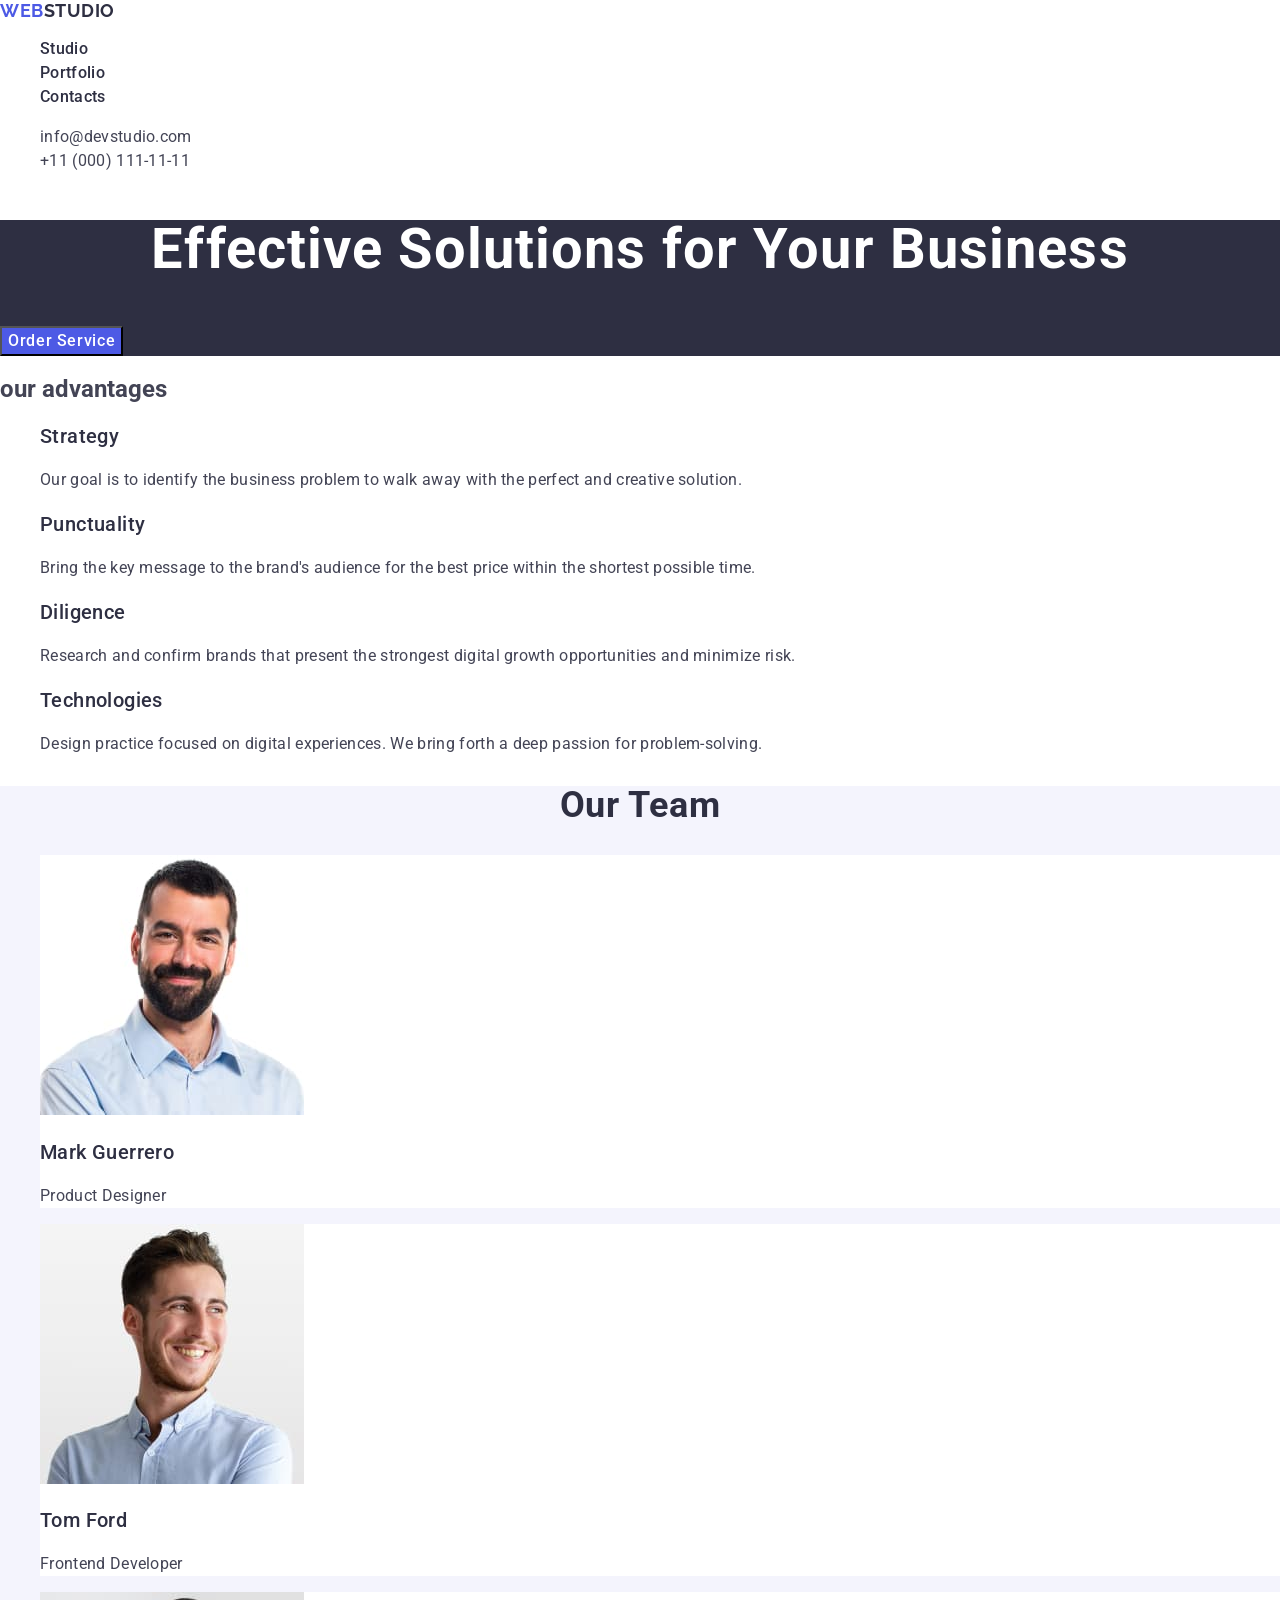
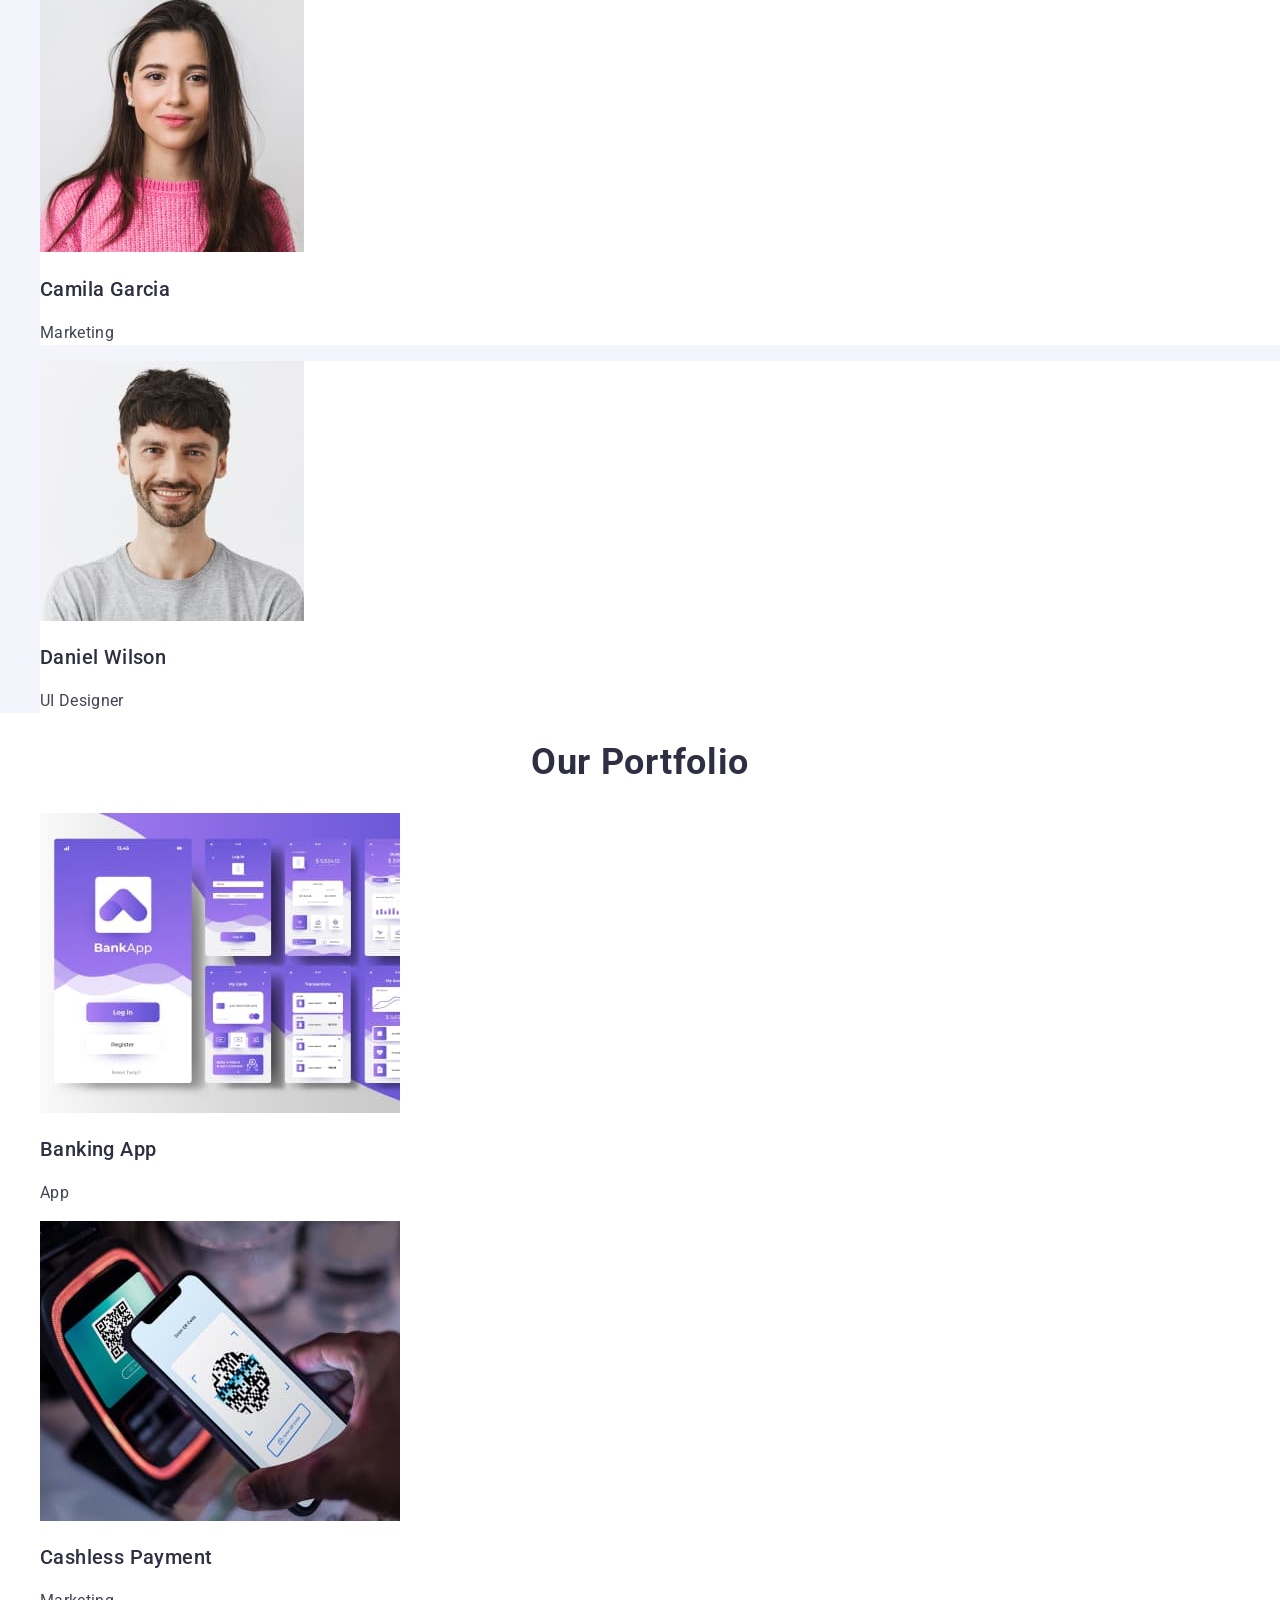
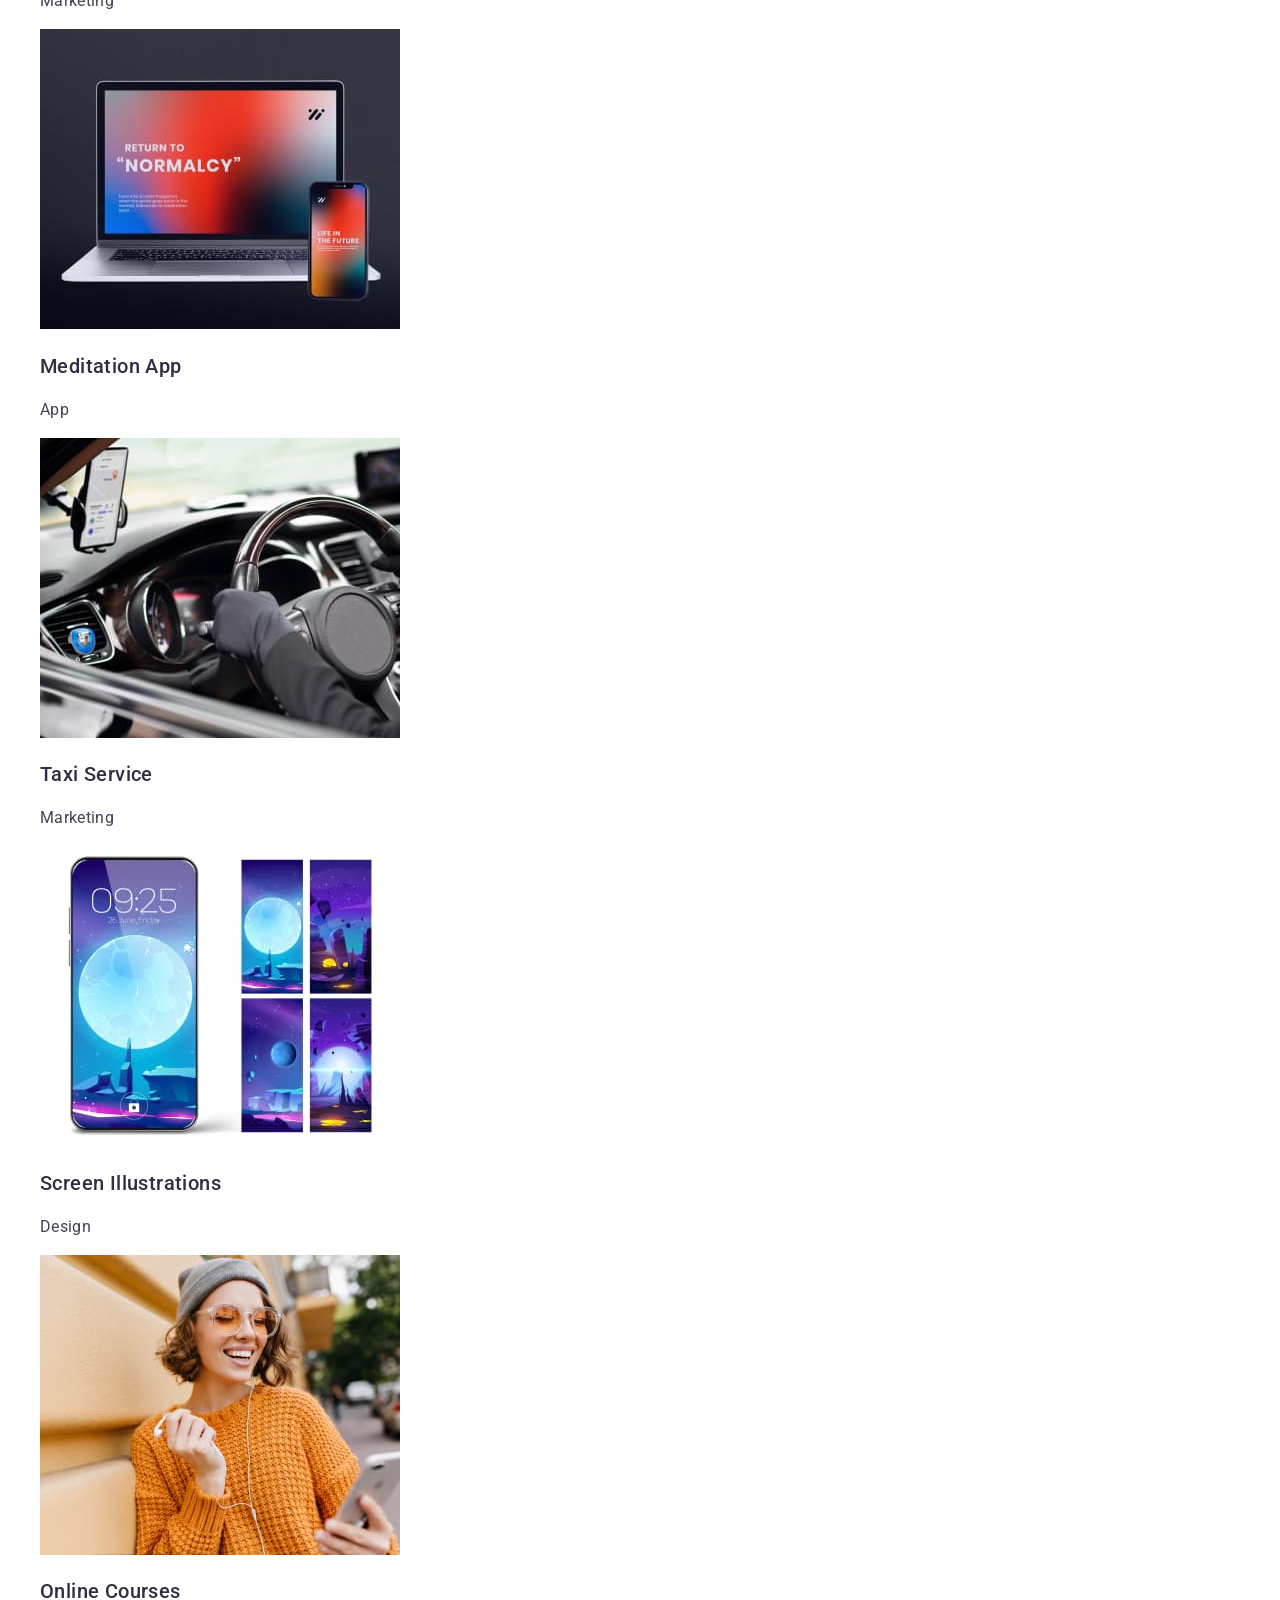
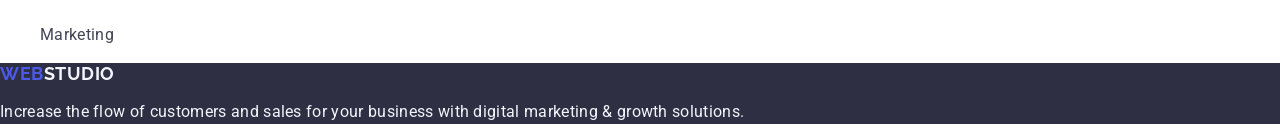
<file: index.html>
<!DOCTYPE html>
<html lang="en">

<head>
    <meta charset="UTF-8">
    <meta name="viewport" content="width=device-width, initial-scale=1.0">
    <title>Document</title>
    <link rel="preconnect" href="https://fonts.googleapis.com">
    <link rel="preconnect" href="https://fonts.gstatic.com" crossorigin>
    <link href="https://fonts.googleapis.com/css2?family=Raleway:wght@700&family=Roboto:wght@400;500;700&display=swap"
        rel="stylesheet">
    <link rel="stylesheet" href="https://cdnjs.cloudflare.com/ajax/libs/modern-normalize/2.0.0/modern-normalize.min.css"
        integrity="sha512-4xo8blKMVCiXpTaLzQSLSw3KFOVPWhm/TRtuPVc4WG6kUgjH6J03IBuG7JZPkcWMxJ5huwaBpOpnwYElP/m6wg=="
        crossorigin="anonymous" referrerpolicy="no-referrer" />
    <link rel="stylesheet" href="./css/styles.css">
</head>

<body>
    <header>
        <nav>
            <a class="logo" href="./index.html">Web<span class="logo-part">Studio</span></a>
            <ul>

                <li><a class="nav-link" href="./index.html">Studio</a></li>
                <li><a class="nav-link" href="">Portfolio</a></li>
                <li><a class="nav-link" href="">Contacts</a></li>
            </ul>
        </nav>
        <address class="address">
            <ul>
                <li><a class="address-link" href="mailto:info@devstudio.com">info@devstudio.com</a></li>
                <li><a class="address-link" href="tel:+110001111111">+11 (000) 111-11-11</a></li>

            </ul>



        </address>


    </header>
    <main>
        <section class="hero-section">
            <h1 class="hero-tittle">Effective Solutions
                for Your Business</h1>

            <button type="button" class="hero-btn">Order Service</button>
        </section>


        <section class="advantages">
            <h2 class="advantages-title">our advantages</h2>
            <ul class="advantages-list">

                <li class="advantages-list-item">
                    <h3 class="advantages-list-title">Strategy</h3>
                    <p class="advantages-txt">Our goal is to identify the business
                        problem to walk away with the perfect and creative solution.</p>
                </li>


                <li class="advantages-list-item">
                    <h3 class="advantages-list-title">Punctuality</h3>
                    <p class="advantages-txt">Bring the key message to the brand's audience for the best price within
                        the shortest possible
                        time.</p>
                </li>


                <li class="advantages-list-item">
                    <h3 class="advantages-list-title">Diligence</h3>
                    <p class="advantages-txt">Research and confirm brands that present the strongest digital growth
                        opportunities and minimize
                        risk.
                    </p>
                </li>


                <li class="advantages-list-item">
                    <h3 class="advantages-list-title">Technologies</h3>
                    <p class="advantages-txt">Design practice focused on digital experiences. We bring forth a deep
                        passion for
                        problem-solving.</p>
                </li>


            </ul>





        </section>
        <section class="team">
            <h2 class="team-title">Our Team</h2>
            <ul class="team-list">
                <li class="team-list-item">
                    <img src="./images/mark_guerrero.jpg" alt="member1" width="264">
                    <h3 class="team-sub-title">Mark Guerrero</h3>
                    <p class="team-sub-title-text">Product Designer</p>
                </li>
                <li class="team-list-item">
                    <img src="./images/tom_ford.jpg" alt="member2" width="264">
                    <h3 class="team-sub-title">Tom Ford</h3>
                    <p class="team-sub-title-text">Frontend Developer</p>
                </li>
                <li class="team-list-item">
                    <img src="./images/camila_garcia.jpg" alt="member3" width="264">
                    <h3 class="team-sub-title">Camila Garcia</h3>
                    <p class="team-sub-title-text">Marketing</p>
                </li>
                <li class="team-list-item">
                    <img src="./images/daniel_wilson.jpg" alt="member4" width="264">
                    <h3 class="team-sub-title">Daniel Wilson</h3>
                    <p class="team-sub-title-text">UI Designer</p>
                </li>
            </ul>
        </section>
        <section class="portfolio" id="portfolio">
            <h2 class="portfolio-title">Our Portfolio</h2>
            <ul class="portfolio-list">
                <li class="portfolio-item">
                    <img src="./images/portfolio/banking_app.jpg" alt="banking_app" width="360">
                    <h3 class="portfolio-sub-title">Banking App</h3>
                    <p class="portfolio-sub-title-text">App</p>
                </li>
                <li class="portfolio-item">
                    <img src="./images/portfolio/cashless_payment.jpg" alt="cashless_payment" width="360">
                    <h3 class="portfolio-sub-title">Cashless Payment</h3>
                    <p class="portfolio-sub-title-text">Marketing</p>
                </li>
                <li class="portfolio-item">
                    <img src="./images/portfolio/meditation_app.jpg" alt="meditation_app" width="360">
                    <h3 class="portfolio-sub-title">Meditation App</h3>
                    <p class="portfolio-sub-title-text">App</p>
                </li>
                <li class="portfolio-item">
                    <img src="./images/portfolio/taxi_service.jpg" alt="taxi_service" width="360">
                    <h3 class="portfolio-sub-title">Taxi Service</h3>
                    <p class="portfolio-sub-title-text">Marketing</p>
                </li>
                <li class="portfolio-item">
                    <img src="./images/portfolio/screen_illustrations.jpg" alt="screen_illustrations" width="360">
                    <h3 class="portfolio-sub-title">Screen Illustrations</h3>
                    <p class="portfolio-sub-title-text">Design</p>
                </li>
                <li class="portfolio-item">
                    <img src="./images/portfolio/online_courses.jpg" alt="online_courses" width="360">
                    <h3 class="portfolio-sub-title">Online Courses</h3>
                    <p class="portfolio-sub-title-text">Marketing</p>
                </li>
            </ul>
        </section>
    </main>

    <footer class="footer">
        <a class="logo" href="./index.html">Web<span class="logo-part-footer">Studio</span></a>
        <p class="footer-text">Increase the flow of customers and sales for your business with digital marketing &
            growth solutions.</p>
    </footer>
</body>


</html>
</file>
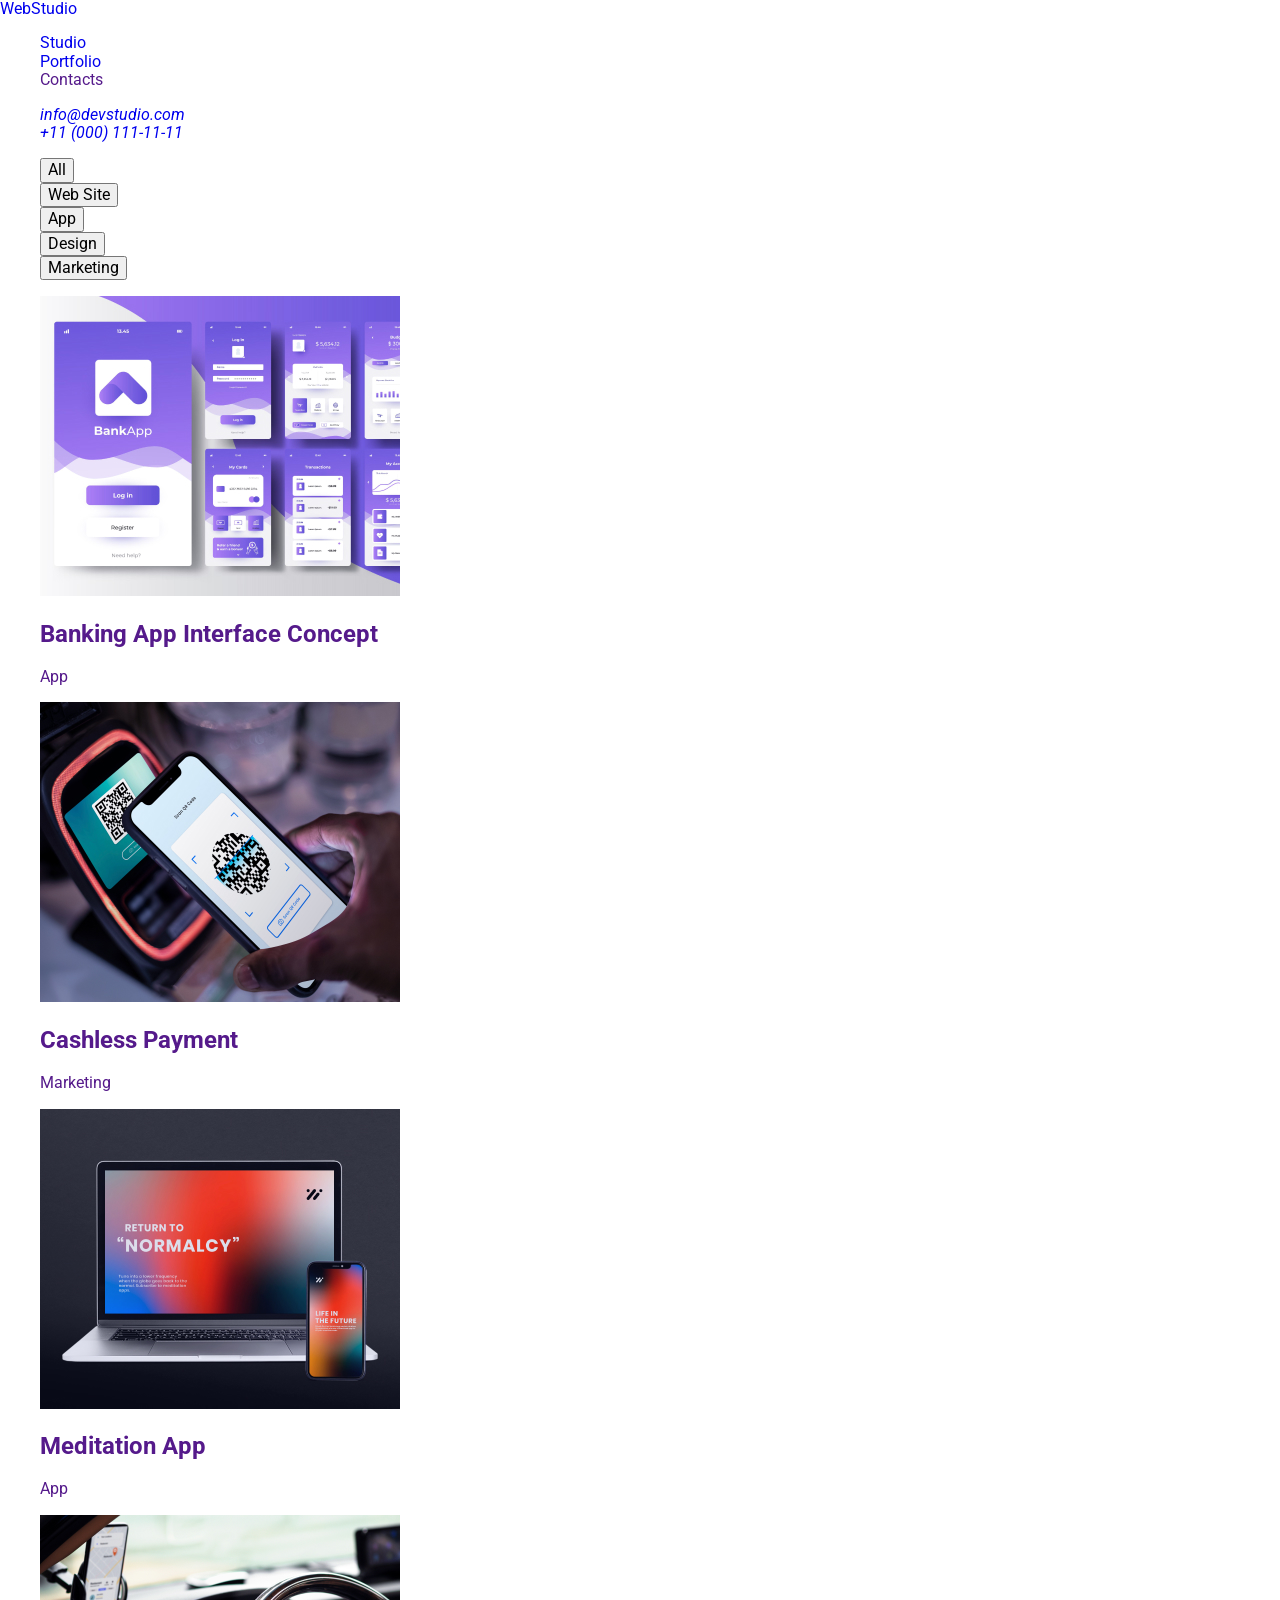
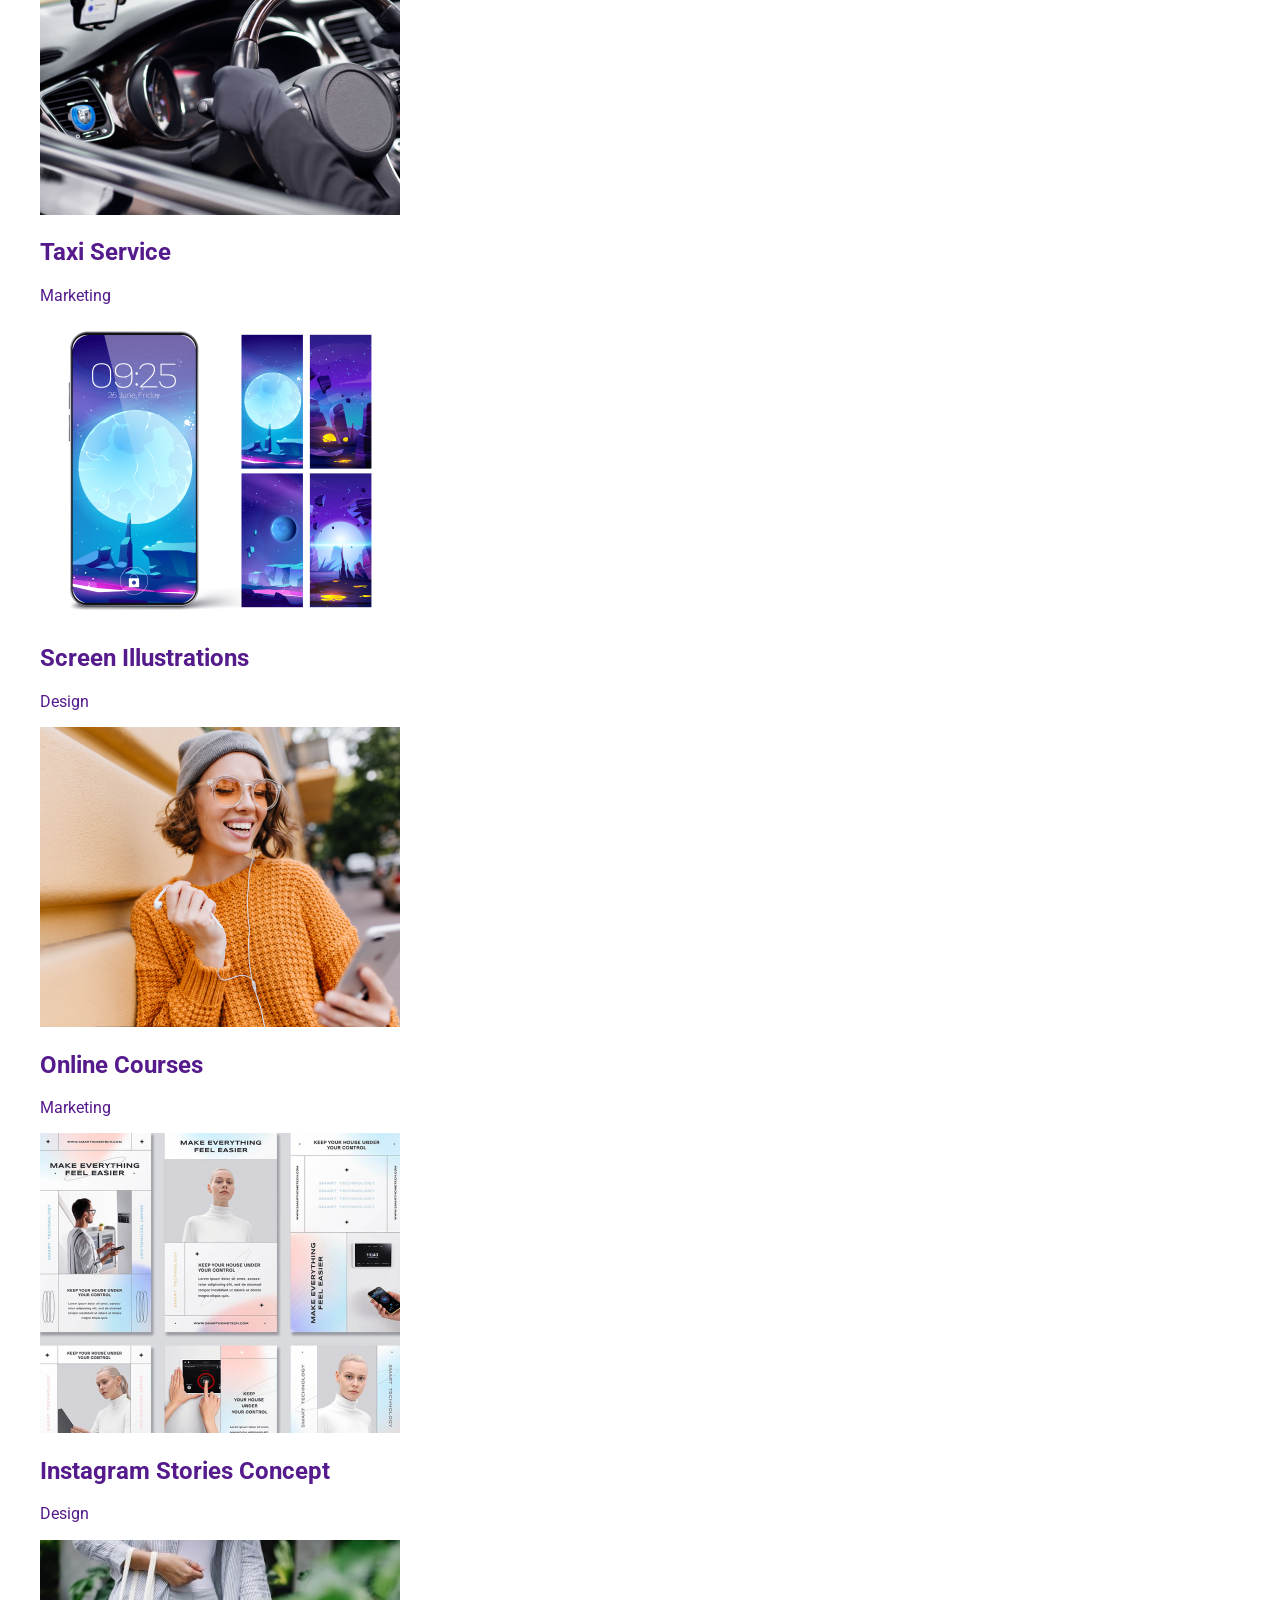
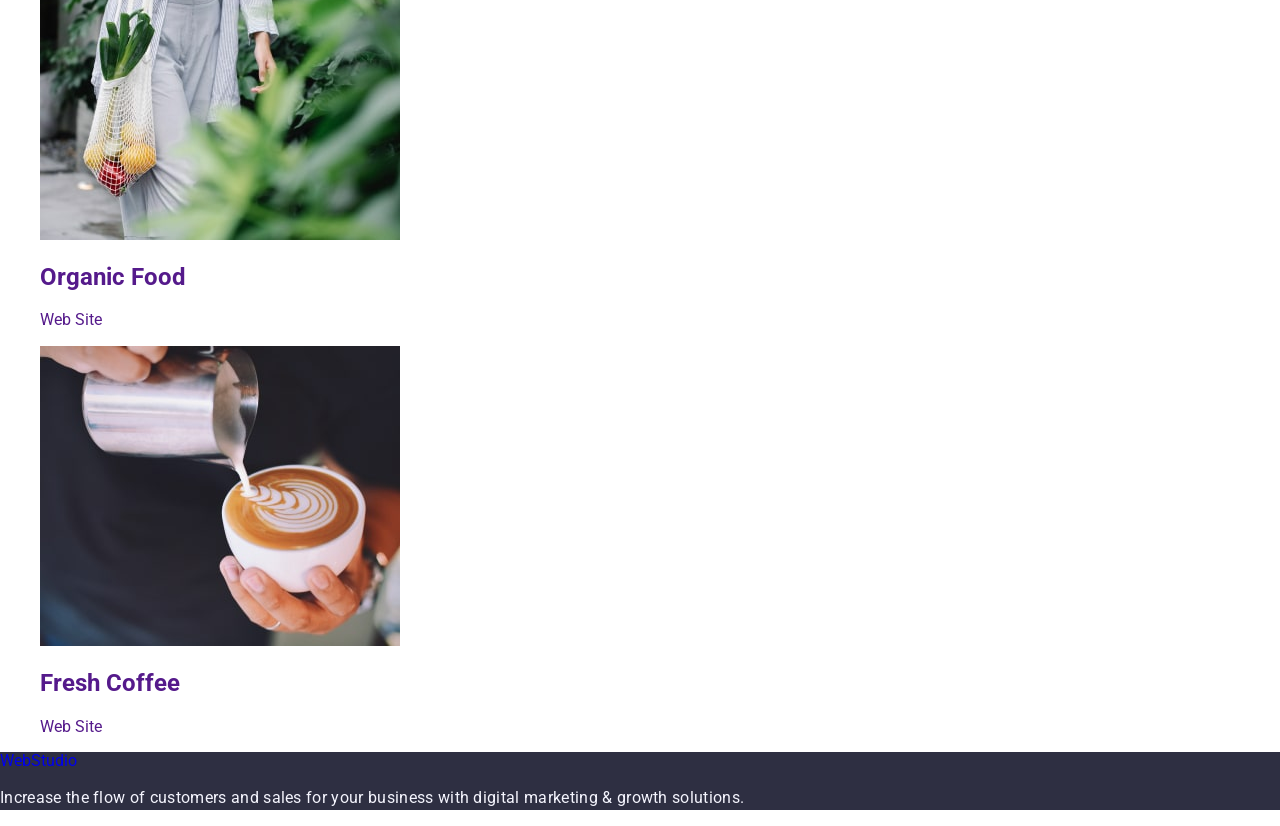
<file: portfolio.html>
<!DOCTYPE html>
<html lang="en">

<head>
    <meta charset="UTF-8">
    <meta http-equiv="X-UA-Compatible" content="IE=edge">
    <meta name="viewport" content="width=device-width, initial-scale=1.0">
    <title>portfolio</title>
    <link rel="preconnect" href="https://fonts.googleapis.com">
    <link rel="preconnect" href="https://fonts.gstatic.com" crossorigin>
    <link rel="stylesheet" href="https://cdnjs.cloudflare.com/ajax/libs/modern-normalize/1.1.0/modern-normalize.min.css"
        integrity="sha512-wpPYUAdjBVSE4KJnH1VR1HeZfpl1ub8YT/NKx4PuQ5NmX2tKuGu6U/JRp5y+Y8XG2tV+wKQpNHVUX03MfMFn9Q=="
        crossorigin="anonymous" referrerpolicy="no-referrer" />
    <link href="https://fonts.googleapis.com/css2?family=Raleway:wght@800&family=Roboto:wght@400;500;700&display=swap"
        rel="stylesheet">
    <link rel="stylesheet" href="./css/styles.css">
</head>

<body>
    <header class="header">
        <div class="container header-container ">

            <nav class="header-navigation">
                <a href="./index.html" class="header-logo link">Web<span
                        class="header-logo-span-second">Studio</span></a>
                <ul class="header-list list">
                    <li class="header-item"><a href="./index.html" class="header-link link">Studio</a></li>
                    <li class="header-item"><a href="./portfolio.html" class="header-link link">Portfolio</a></li>
                    <li class="header-item"><a href="" class="header-link link">Contacts</a></li>
                </ul>
            </nav>
            <!-- contact -->
            <address class="header-adress">
                <ul class="header-list list">

                    <li><a href="mailto:info@devstudio.com" class="header-mail link">info@devstudio.com</a></li>
                    <li><a href="tel:+110001111111" class="header-tel link">+11 (000) 111-11-11</a></li>

                </ul>
            </address>
        </div>
    </header>
    <main>
        <!-- hero section -->
        <section class="hero-portfolio">
            <div class="container container-portfolio">
                <h1 hidden class="visually-hiddene">filters</h1>

                <ul class="hero-list list">
                    <li><button class="btn btn-portfolio" type="button">All</button></li>
                    <li><button class="btn btn-portfolio" type="button">Web Site</button></li>
                    <li><button class="btn btn-portfolio" type="button">App</button></li>
                    <li><button class="btn btn-portfolio" type="button">Design</button></li>
                    <li><button class="btn btn-portfolio" type="button">Marketing</button></li>
                </ul>

                <!-- section portfolio  -->

                <h2 class="visually-hiddene" hidden>portfolio</h2>

                <ul class="portfolio-list list">
                    <li class="portfolio-item">
                        <a class="porfolio-item-link link" href="">

                            <img src="./images/img-portfolio/banking-app.jpg" alt="interfase app" width="360"
                                height="300">
                            <div class="desc">
                                <h2 class="
                        porfolio-headline">Banking App Interface Concept</h2>
                                <p class="portfolio-headline-text">App</p>
                            </div>
                        </a>
                    </li>

                    <li class="portfolio-item">
                        <a class="porfolio-item-link link" href="">
                            <img src="./images/img-portfolio/cashless-payment.jpg" alt="touchless payment" width="360"
                                height="300">
                            <div class="desc">
                                <h2 class="
                        porfolio-headline">Cashless Payment</h2>
                                <p class="portfolio-headline-text">Marketing</p>
                            </div>
                        </a>
                    </li>

                    <li class="portfolio-item">
                        <a class="porfolio-item-link link" href="">
                            <img src="./images/img-portfolio/neditation-app.jpg" alt="laptop and phone" width="360"
                                height="300">
                            <div class="desc">
                                <h2 class="
                        porfolio-headline">Meditation App</h2>
                                <p class="portfolio-headline-text">App</p>
                            </div>
                        </a>
                    </li>

                    <li class="portfolio-item">
                        <a class="porfolio-item-link link" href="">
                            <img src="./images/img-portfolio/taxi-service.jpg" alt="the interior of the car" width="360"
                                height="300">
                            <div class="desc">
                                <h2 class="
                        porfolio-headline">Taxi Service</h2>
                                <p class="portfolio-headline-text">Marketing</p>
                            </div>
                        </a>
                    </li>

                    <li class="portfolio-item">
                        <a class="porfolio-item-link link" href="">
                            <img src="./images/img-portfolio/screen-illustrations.jpg" alt="phone screen" width="360"
                                height="300">
                            <div class="desc">
                                <h2 class="
                        porfolio-headline">Screen Illustrations</h2>
                                <p class="portfolio-headline-text">Design</p>
                            </div>
                        </a>
                    </li>

                    <li class="portfolio-item">
                        <a class="porfolio-item-link link" href="">
                            <img src="./images/img-portfolio/online-courses.jpg" alt="happy girl" width="360"
                                height="300">
                            <div class="desc">
                                <h2 class="
                        porfolio-headline">Online Courses</h2>
                                <p class="portfolio-headline-text">Marketing</p>
                            </div>
                        </a>
                    </li>

                    <li class="portfolio-item">
                        <a class="porfolio-item-link link" href="">
                            <img src="./images/img-portfolio/instagram-stories.jpg" alt="list of offers" width="360"
                                height="300">
                            <div class="desc">
                                <h2 class="
                        porfolio-headline">Instagram Stories Concept</h2>
                                <p class="portfolio-headline-text">Design</p>
                            </div>
                        </a>
                    </li>

                    <li class="portfolio-item">
                        <a class="porfolio-item-link link" href="">
                            <img src="./images/img-portfolio/organic-food.jpg" alt="vegetables" width="360"
                                height="300">
                            <div class="desc">
                                <h2 class="
                        porfolio-headline">Organic Food</h2>
                                <p class="portfolio-headline-text">Web Site</p>
                            </div>
                        </a>
                    </li>

                    <li class="portfolio-item">
                        <a class="porfolio-item-link link" href="">
                            <img src="./images/img-portfolio/fresh-coffee.jpg" alt="cup of coffee" width="360"
                                height="300">
                            <div class="desc">
                                <h2 class="
                        porfolio-headline">Fresh Coffee</h2>
                                <p class="portfolio-headline-text">Web Site</p>
                            </div>
                        </a>
                    </li>
                </ul>
            </div>
        </section>

    </main>
    <!-- footer -->
    <footer class="footer">
        <div class="container container-footer">
            <a href="./index.html" class="footer-logo link">Web<span class="footer-logo-span-second ">Studio</span></a>
            <p class="footer-text">Increase the flow of customers and sales for your business with digital marketing &
                growth solutions.
            </p>
        </div>
    </footer>
</body>


</html>
</file>
<file: css/styles.css>
body {
  font-family: "Roboto", sans-serif;
  color: #434455;
  background-color: #fff;
}
a {
  text-decoration: none;
}
ol,
ul {
  list-style: none;
}
button {
  cursor: pointer;
}

/* ---------------header--------------- */
.logo {
  font-family: "Raleway", sans-serif;
  font-weight: 700;
  font-size: 18px;
  line-height: 1.17;
  letter-spacing: 0.03em;
  text-transform: uppercase;
  color: #4d5ae5;
}
.logo-part {
  color: #2e2f42;
}
.nav-link {
  font-family: "Roboto", sans-serif;
  font-weight: 500;
  font-size: 16px;
  line-height: 1.5;
  letter-spacing: 0.02em;
  color: #2e2f42;
}
.nav-link:hover,
.nav-link:focus {
  color: #404bbf;
}

.address {
  font-style: normal;
}
.address:hover,
.address:focus {
  color: #404bbf;
}
.address-link {
  font-size: 16px;
  line-height: 1.5;
  letter-spacing: 0.02em;
  color: #434455;
}
.address-link:hover,
.address-link:focus {
  color: #404bbf;
}
/* ---------------//header--------------- */
/* ---------------hero--------------- */
.hero-section {
  background-color: #2e2f42;
}
.hero-tittle {
  font-size: 56px;
  line-height: 1.07;
  letter-spacing: 0.02em;
  text-align: center;
  color: #fff;
}
.hero-btn {
  font-family: "Roboto", sans-serif;
  font-weight: 500;
  font-size: 16px;
  line-height: 1.5;
  letter-spacing: 0.04em;
  color: #fff;
  background-color: #4d5ae5;
}
.hero-btn:hover,
.hero-btn:focus {
  background-color: #404bbf;
}
/* ---------------//hero--------------- */
/* ---------------advantages--------------- */
.advantages {
}
.advantages-title {
}
.advantages-list {
}
.advantages-list-item {
}
.advantages-list-title {
  font-weight: 500;
  font-size: 20px;
  line-height: 1.2;
  letter-spacing: 0.02em;
  color: #2e2f42;
}
.advantages-txt {
  font-size: 16px;
  line-height: 1.5;
  letter-spacing: 0.02em;
  color: #434455;
}
/* ---------------//advantages--------------- */
/* ---------------team--------------- */
.team {
  background-color: #f4f4fd;
}
.team-title {
  font-size: 36px;
  line-height: 1.11;
  letter-spacing: 0.02em;
  text-transform: capitalize;
  text-align: center;
  color: #2e2f42;
}
.team-list {
}
.team-list-item {
  background-color: #ffffff;
}
.team-sub-title {
  font-weight: 500;
  font-size: 20px;
  line-height: 1.2;
  letter-spacing: 0.02em;
  color: #2e2f42;
}
.team-sub-title-text {
  font-size: 16px;
  line-height: 1.5;
  letter-spacing: 0.02em;
  color: #434455;
}
/* ---------------//team--------------- */
/* ---------------portfolio--------------- */
.portfolio {
}
.portfolio-title {
  font-size: 36px;
  line-height: 1.11;
  letter-spacing: 0.02em;
  text-transform: capitalize;
  text-align: center;
  color: #2e2f42;
}
.portfolio-list {
}
.portfolio-item {
}
.portfolio-sub-title {
  font-weight: 500;
  font-size: 20px;
  line-height: 1.2;
  letter-spacing: 0.02em;
  color: #2e2f42;
}
.portfolio-sub-title-text {
  font-size: 16px;
  line-height: 1.5;
  letter-spacing: 0.02em;
  color: #434455;
}
/* ---------------//portfolio--------------- */
/* ---------------footer--------------- */
.footer {
  background-color: #2e2f42;
}
.logo-part-footer {
  color: #f4f4fd;
}
.footer-text {
  line-height: 1.5;
  letter-spacing: 0.02em;
  color: #f4f4fd;
}
/* ---------------//footer--------------- */
</file>
